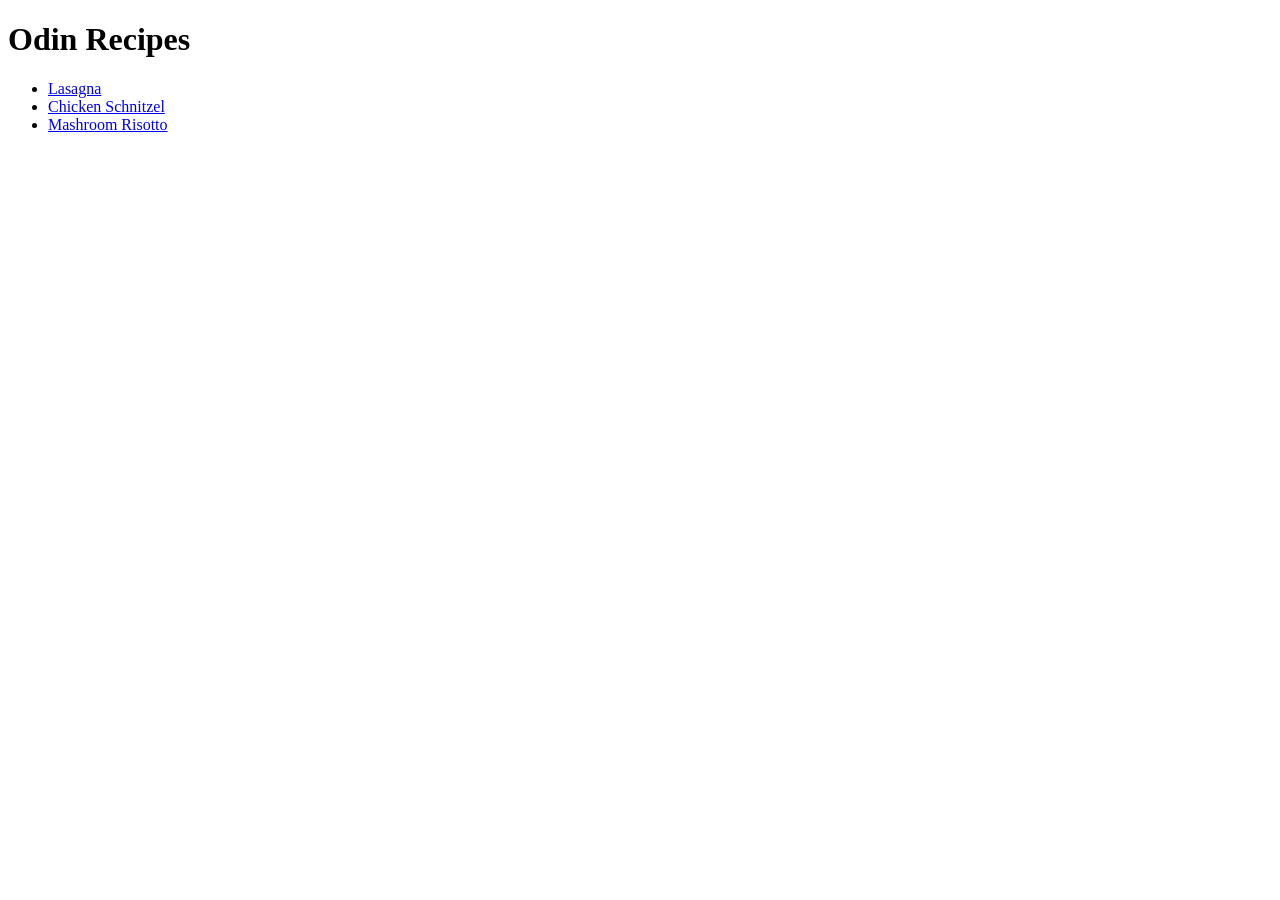
<file: index.html>
<!DOCTYPE html>
<html lang="en">
<head>
    <meta charset="UTF-8">
    <meta name="viewport" content="width=device-width, initial-scale=1.0">
    <title>Odin Recipes</title>
</head>
<body>
    <h1>Odin Recipes</h1>
    <ul>
        <li><a href="recipes/lasagna.html">Lasagna</a></li>
        <li><a href="recipes/ChickenSchnitzel.html">Chicken Schnitzel</a></li>
        <li><a href="recipes/mashroomRisotto.html">Mashroom Risotto</a></li>
    </ul>
</body>
</html>
</file>
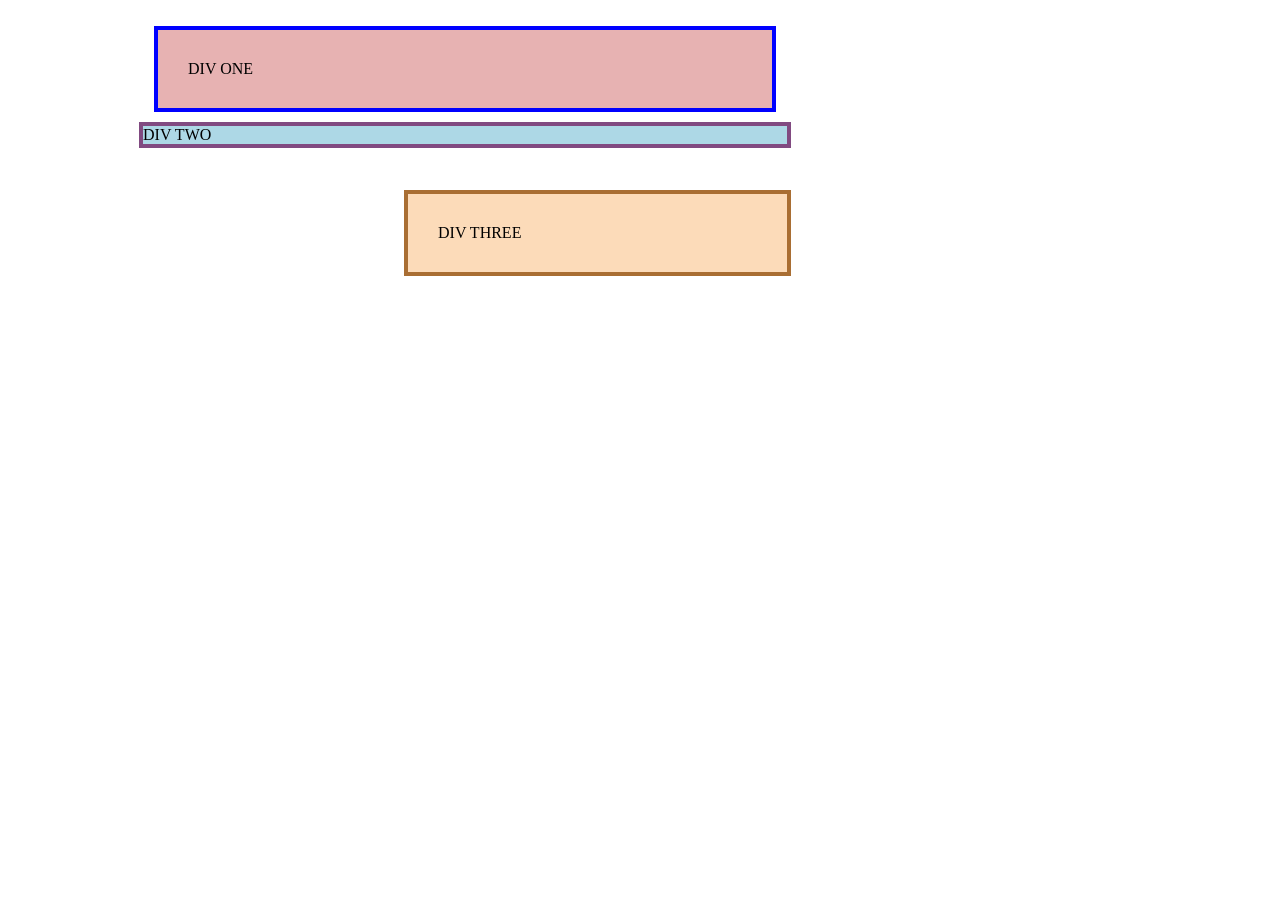
<file: css-exercises/index1.html>
<!DOCTYPE html>
<html lang="en">
<head>
    <meta charset="UTF-8">
    <meta name="viewport" content="width=device-width, initial-scale=1.0">
    <link rel="stylesheet" href="style.css">
    <title>CSS Exercise</title>
</head>
<body>
    <div class="one">DIV ONE</div>
    <div class="two">DIV TWO</div>
    <div class="three">DIV THREE</div>
</body>
</html>
</file>
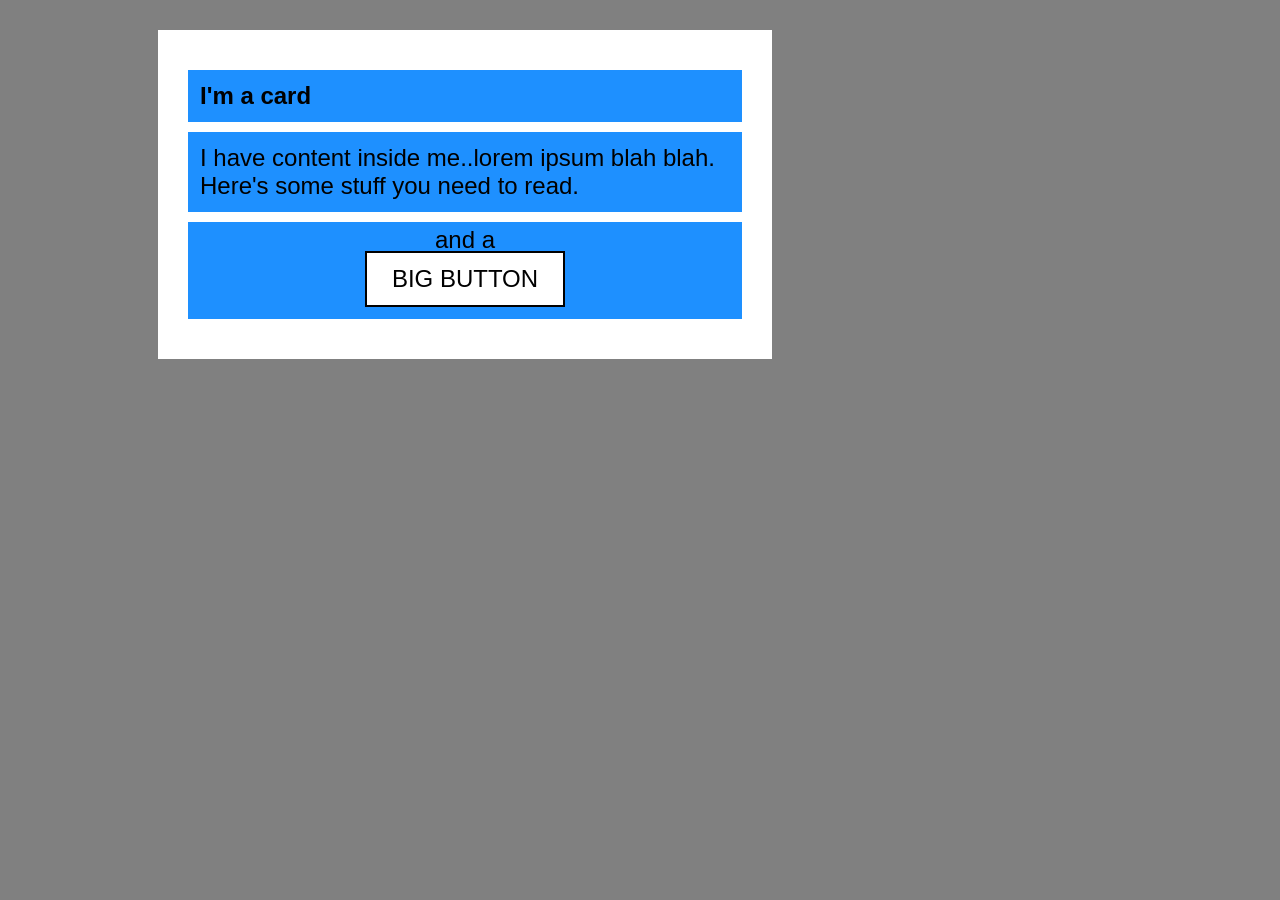
<file: css-exercises/index2.html>
<!DOCTYPE html>
<html lang="en">
<head>
    <meta charset="UTF-8">
    <meta name="viewport" content="width=device-width, initial-scale=1.0">
    <link rel="stylesheet" href="style2.css">
    <title>CSS Exercisec 2</title>
</head>
<body class="body">
    <div class="box">
        <div class="box-1">
            <h2>I'm a card</h2>
        </div>
        <div class="box-2">
            <h2>I have content inside me..lorem ipsum blah blah.
            <div>Here's some stuff you need to read.</div></h2>
        </div>
        <div class="box-3">
            <h2>and a
            <div class="box-4">BIG BUTTON</div>
            </h2>
        </div>
    </div>
</body>
</html>
</file>
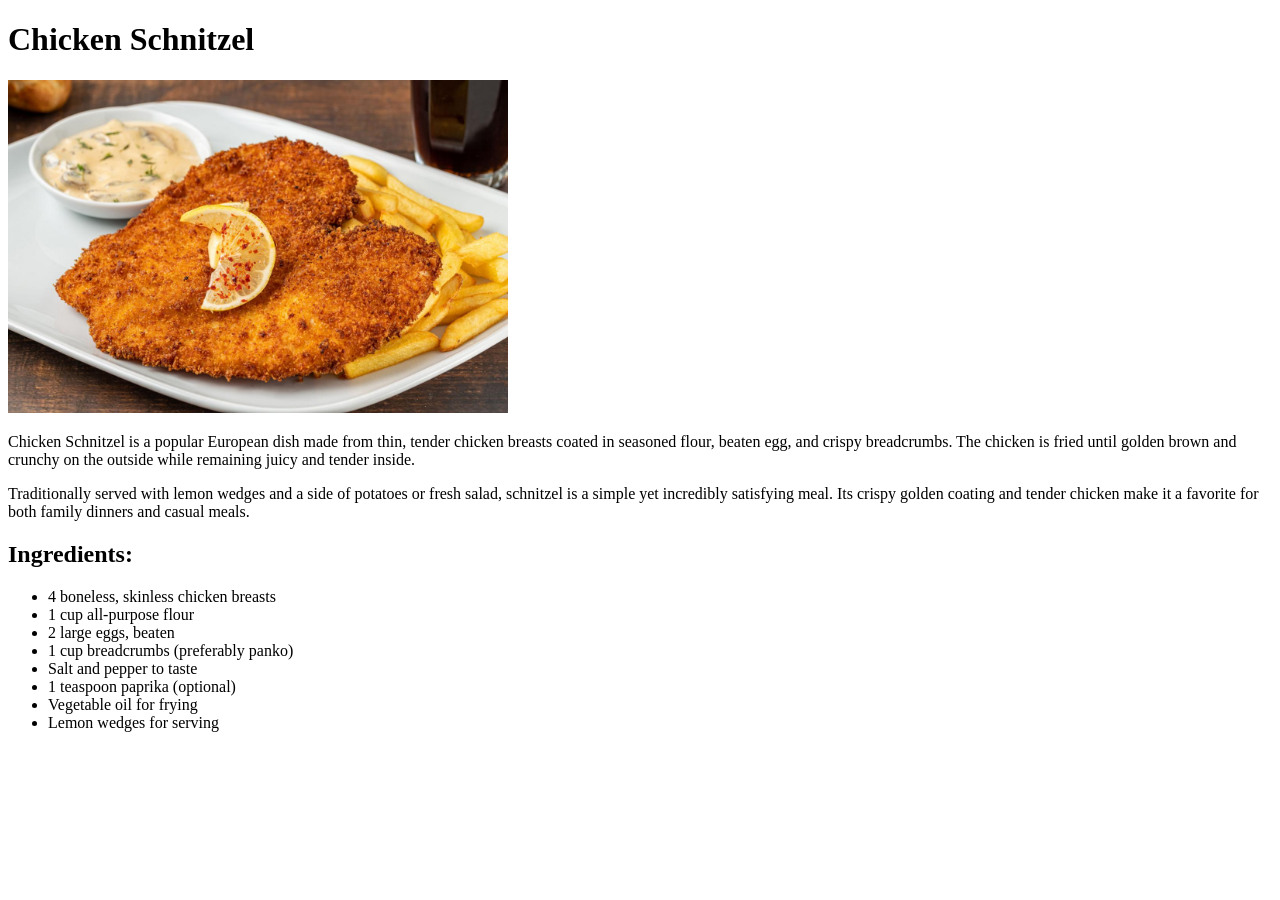
<file: recipes/ChickenSchnitzel.html>
<!DOCTYPE html>
<html lang="en">
<head>
    <meta charset="UTF-8">
    <meta name="viewport" content="width=device-width, initial-scale=1.0">
    <title>Chicken Schnitzel</title>
</head>
<body>
    <h1>Chicken Schnitzel</h1>
    <img src="../ChickenSchnitzel.jfif" alt="Chicken Schnitzel" width="500">
    <p>Chicken Schnitzel is a popular European dish made from thin, tender chicken breasts coated in seasoned flour, beaten egg, and crispy breadcrumbs. The chicken is fried until golden brown and crunchy on the outside while remaining juicy and tender inside.</p>
    <p>
        Traditionally served with lemon wedges and a side of potatoes or fresh salad, schnitzel is a simple yet incredibly satisfying meal. Its crispy golden coating and tender chicken make it a favorite for both family dinners and casual meals.
    </p>
    <h2>Ingredients:</h2>
    <ul>
        <li>4 boneless, skinless chicken breasts</li>
        <li>1 cup all-purpose flour</li>
        <li>2 large eggs, beaten</li>
        <li>1 cup breadcrumbs (preferably panko)</li>
        <li>Salt and pepper to taste</li>
        <li>1 teaspoon paprika (optional)</li>
        <li>Vegetable oil for frying</li>
        <li>Lemon wedges for serving</li>
</body>
</html>
</file>
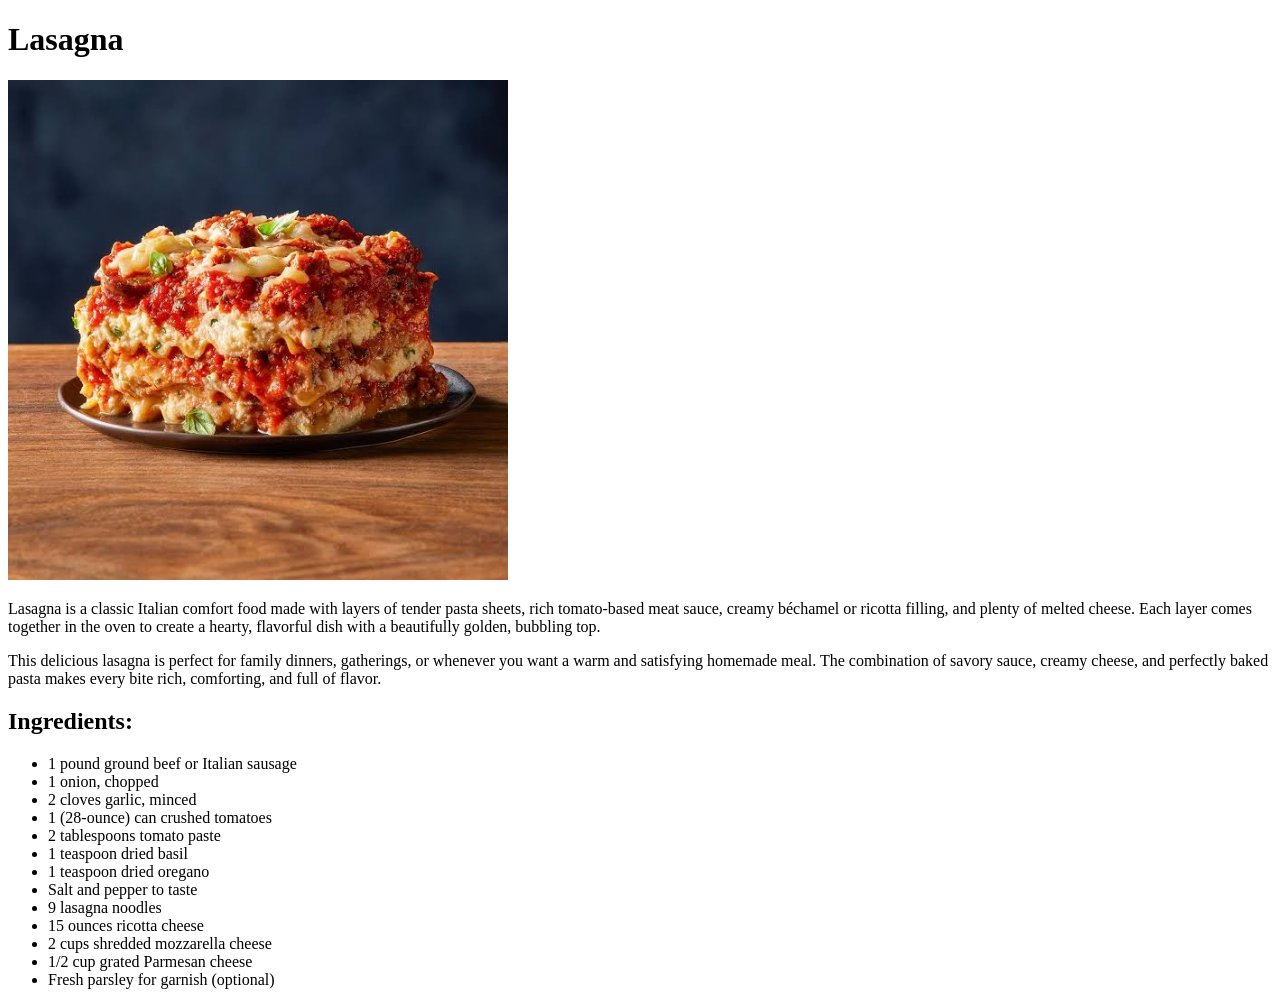
<file: recipes/lasagna.html>
<!DOCTYPE html>
<html lang="en">
<head>
    <meta charset="UTF-8">
    <meta name="viewport" content="width=device-width, initial-scale=1.0">
    <title>Lasagna</title>
</head>
<body>
    <h1>Lasagna</h1>
    <img src="../images.jfif" alt="Lasagna" width="500">
    <p>Lasagna is a classic Italian comfort food made with layers of tender pasta sheets, rich tomato-based meat sauce, creamy béchamel or ricotta filling, and plenty of melted cheese. Each layer comes together in the oven to create a hearty, flavorful dish with a beautifully golden, bubbling top.</p>
    <p>This delicious lasagna is perfect for family dinners, gatherings, or whenever you want a warm and satisfying homemade meal. The combination of savory sauce, creamy cheese, and perfectly baked pasta makes every bite rich, comforting, and full of flavor.</p>
    <h2>Ingredients:</h2>
    <ul>
        <li>1 pound ground beef or Italian sausage</li>
        <li>1 onion, chopped</li>
        <li>2 cloves garlic, minced</li>
        <li>1 (28-ounce) can crushed tomatoes</li>
        <li>2 tablespoons tomato paste</li>
        <li>1 teaspoon dried basil</li>
        <li>1 teaspoon dried oregano</li>
        <li>Salt and pepper to taste</li>
        <li>9 lasagna noodles</li>
        <li>15 ounces ricotta cheese</li>
        <li>2 cups shredded mozzarella cheese</li>
        <li>1/2 cup grated Parmesan cheese</li>
        <li>Fresh parsley for garnish (optional)</li>   
    </ul>

</body>
</html>
</file>
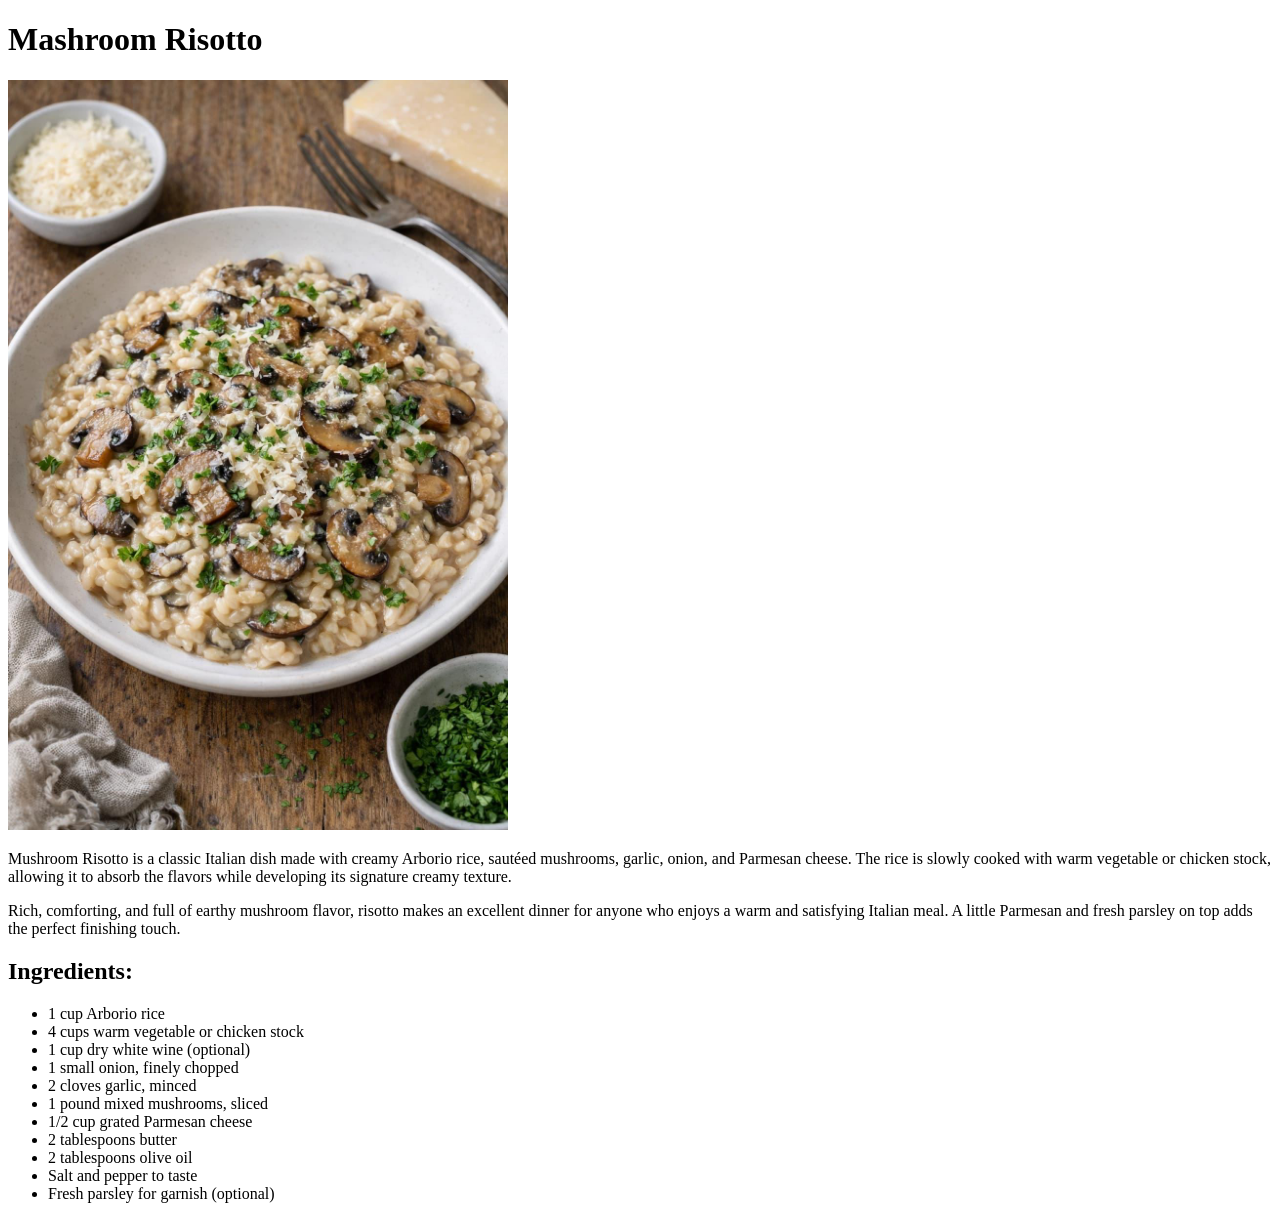
<file: recipes/mashroomRisotto.html>
<!DOCTYPE html>
<html lang="en">
<head>
    <meta charset="UTF-8">
    <meta name="viewport" content="width=device-width, initial-scale=1.0">
    <title>Mashroom Risotto</title>
</head>
<body>
    <h1>Mashroom Risotto</h1>
    <img src="../Mashroom_risotto.jfif" alt="Mashroom Risotto" width="500">
    <p>Mushroom Risotto is a classic Italian dish made with creamy Arborio rice, sautéed mushrooms, garlic, onion, and Parmesan cheese. The rice is slowly cooked with warm vegetable or chicken stock, allowing it to absorb the flavors while developing its signature creamy texture.</p>
    <p>Rich, comforting, and full of earthy mushroom flavor, risotto makes an excellent dinner for anyone who enjoys a warm and satisfying Italian meal. A little Parmesan and fresh parsley on top adds the perfect finishing touch.</p>
    <h2>Ingredients:</h2>
    <ul>
        <li>1 cup Arborio rice</li>
        <li>4 cups warm vegetable or chicken stock</li>
        <li>1 cup dry white wine (optional)</li>
        <li>1 small onion, finely chopped</li>
        <li>2 cloves garlic, minced</li>
        <li>1 pound mixed mushrooms, sliced</li>
        <li>1/2 cup grated Parmesan cheese</li>
        <li>2 tablespoons butter</li>
        <li>2 tablespoons olive oil</li>
        <li>Salt and pepper to taste</li>
        <li>Fresh parsley for garnish (optional)</li>
    </ul>
</body>
</html>
</file>
<file: css-exercises/style.css>
.one {
    outline: 4px solid blue;
    background-color: rgb(231, 178, 178);
    margin: 30px;
    margin-right: 500px;
    margin-left: 150px;
    padding: 30px;
}
.two {
    outline: 4px solid rgb(129, 74, 129);
    background-color: lightblue;
    margin: 12px;
    margin-top: -12px;
    margin-right: 485px;
    margin-left: 135px;
    padding-right: 30px;
}
.three {
    outline: 4px solid #a96e33;
    background-color:#FCDBB9;
    margin: 50px;
    margin-left: 400px;
    margin-right: 485px;
    padding: 30px;
}
</file>
<file: css-exercises/style2.css>
.body{
    background-color: grey;
    font-family: Arial, sans-serif;
    font-weight: normal;
    
}
.box{
    outline: 0;
    background-color:white;
    margin: 30px;
    margin-right: 500px;
    margin-left: 150px;
    padding: 30px;
    
}

.box-1 h2{
    outline: 0;
    background-color:dodgerblue;
    font-weight: bold;
    padding: 12px;
    margin: 10px;
    margin-left: 0px;
    margin-right: 0px;
}

.box-2 h2{ 
    outline: 0;
    background-color: dodgerblue;
    margin: 10px;
    margin-left: 0px;
    margin-right: 0px;
    font-weight: normal;
    padding: 12px;
}
.box-3 h2{
    outline: 0;
    background-color: dodgerblue;
    margin: 10px;
    margin-left: 0px;
    margin-right: 0px;
    font-weight: normal;
    padding: 4px;
    text-align: center;
}

.box-4 {
    outline: 2px black solid;
    background-color: white;
    margin: 10px;
    margin-top: -1px;
    margin-left: 175px;
    margin-right: 175px;
    font-weight: normal;
    padding: 12px;
    text-align: center;
}
</file>
